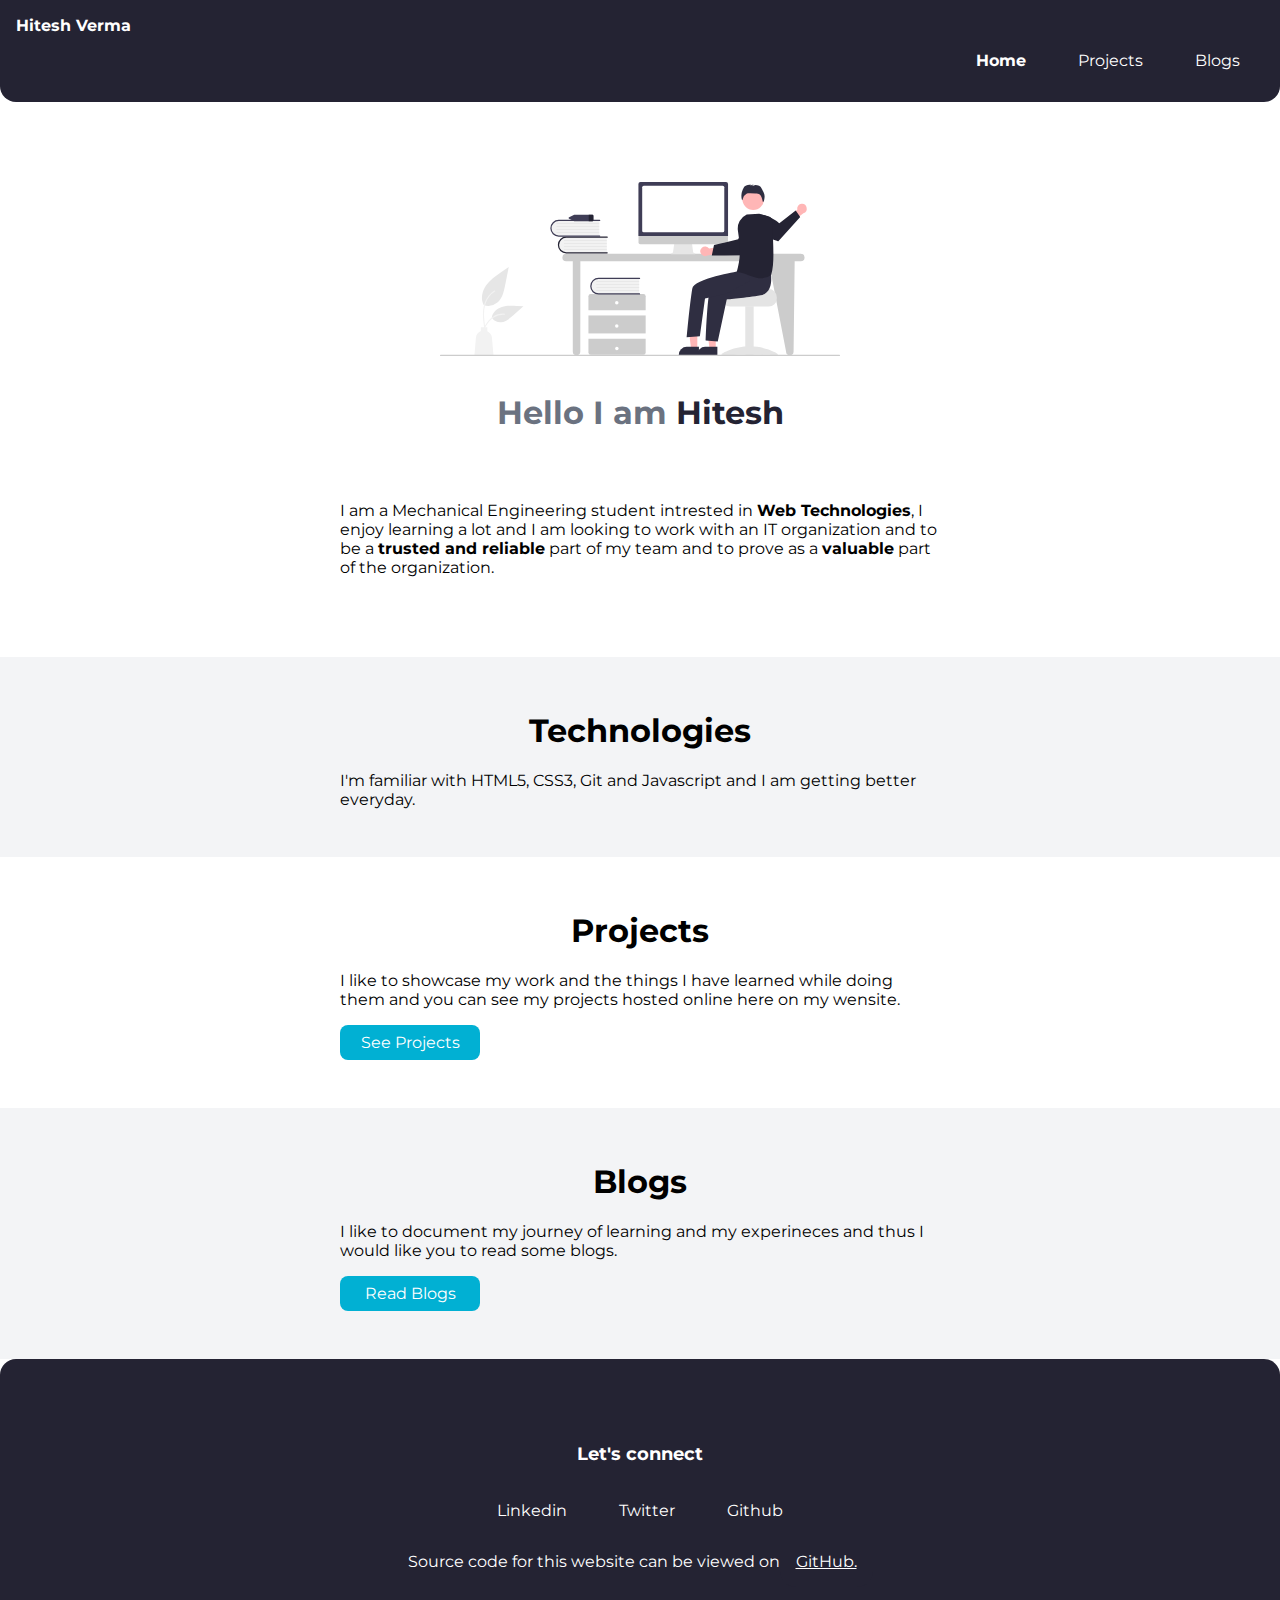
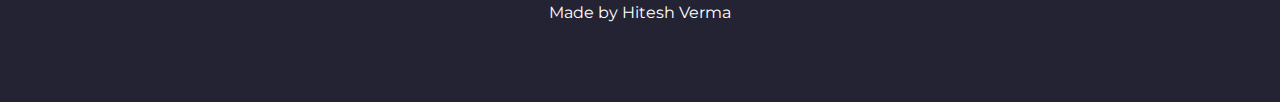
<file: index.html>
<!DOCTYPE html>
<html lang="en">
  <head>
    <meta charset="UTF-8" />
    <meta name="viewport" content="width=device-width, initial-scale=1.0" />
    <title>Home | Hitesh Verma</title>
    <link href="styles.css" rel="stylesheet" />
    <!-- Global site tag (gtag.js) - Google Analytics -->
<script async src="https://www.googletagmanager.com/gtag/js?id=G-2XE62LNJ8P"></script>
<script>
  window.dataLayer = window.dataLayer || [];
  function gtag(){dataLayer.push(arguments);}
  gtag('js', new Date());

  gtag('config', 'G-2XE62LNJ8P');
</script>
  </head>
  <body>
    <nav class="navigation container">
      <div ><a class="nav-brand" href="/index.html">Hitesh Verma</a> </div>
      <ul class="list-non-bullet nav-pills">
        <li class="list-item-inline">
          <a class="link link-active" href="/index.html">Home</a>
        </li>
        <li class="list-item-inline">
          <a class="link" href="/projects.html">Projects</a>
        </li>
        <li class="list-item-inline">
          <a class="link" href="/blogs.html">Blogs</a>
        </li>
      </ul>
    </nav>

    <header class="hero">
      <img class="hero-img" src="icons/hero.svg" />
      <h1 class="hero-heading">
        Hello I am <span class="heading-inverted"> Hitesh</span>
      </h1>
      <section class="section">
        <div class="container container-center">
          <p>
            I am a Mechanical Engineering student intrested in
            <strong>Web Technologies</strong>, I enjoy learning a lot and I am
            looking to work with an IT organization and to be a
            <strong>trusted and reliable</strong> part of my team and to prove
            as a <strong>valuable</strong> part of the organization.
          </p>
        </div>
      </section>
    </header>

    <section class="section ow">
      <div class="container container-center">
        <h1>Technologies</h1>
        <p>
          I'm familiar with HTML5, CSS3, Git and Javascript and I am getting
          better everyday.
        </p>
      </div>
    </section>

    <section class="section">
      <div class="container container-center">
        <h1>Projects</h1>
        <p>
          I like to showcase my work and the things I have learned while doing
          them and you can see my projects hosted online here on my wensite.
        </p>
        <a class="link link-primary" target="_blank" href="/projects.html">See Projects </a>
      </div>
    </section>

    <section class="section ow">
      <div class="container container-center">
        <h1>Blogs</h1>
        <p>
          I like to document my journey of learning and my experineces and thus
          I would like you to read some blogs.
        </p>
        <a class="link link-primary" target="_blank" href="/blogs.html">Read Blogs</a>
      </div>
    </section>

    <footer class="footer">
      <div class="footer-header">Let's connect</div>
      <ul class="social-links list-non-bullet">
        <li class="list-item-inline">
          <a
          target="_blank"
            class="link"
            href="https://www.linkedin.com/in/hitesh-verma-8727921b2/"
          >
            Linkedin
          </a>
        </li>
        <li class="list-item-inline">
          <a target="_blank" class="link" href="https://twitter.com/Trailblazer2711">
            Twitter
          </a>
        </li>
        <li class="list-item-inline">
          <a target="_blank" class="link" href="https://github.com/hiteshverma27"> Github </a>
        </li>
      </ul>
      <div style="padding: 1rem">Source code for this website can be viewed on<a target="_blank" href="https://github.com/hiteshverma27/website-try-2" class="navigation container nav-brand">GitHub.</a></div>
      <div style="padding: 1rem">Made  by Hitesh Verma</div>
    </footer>
  </body>
</html>
</file>
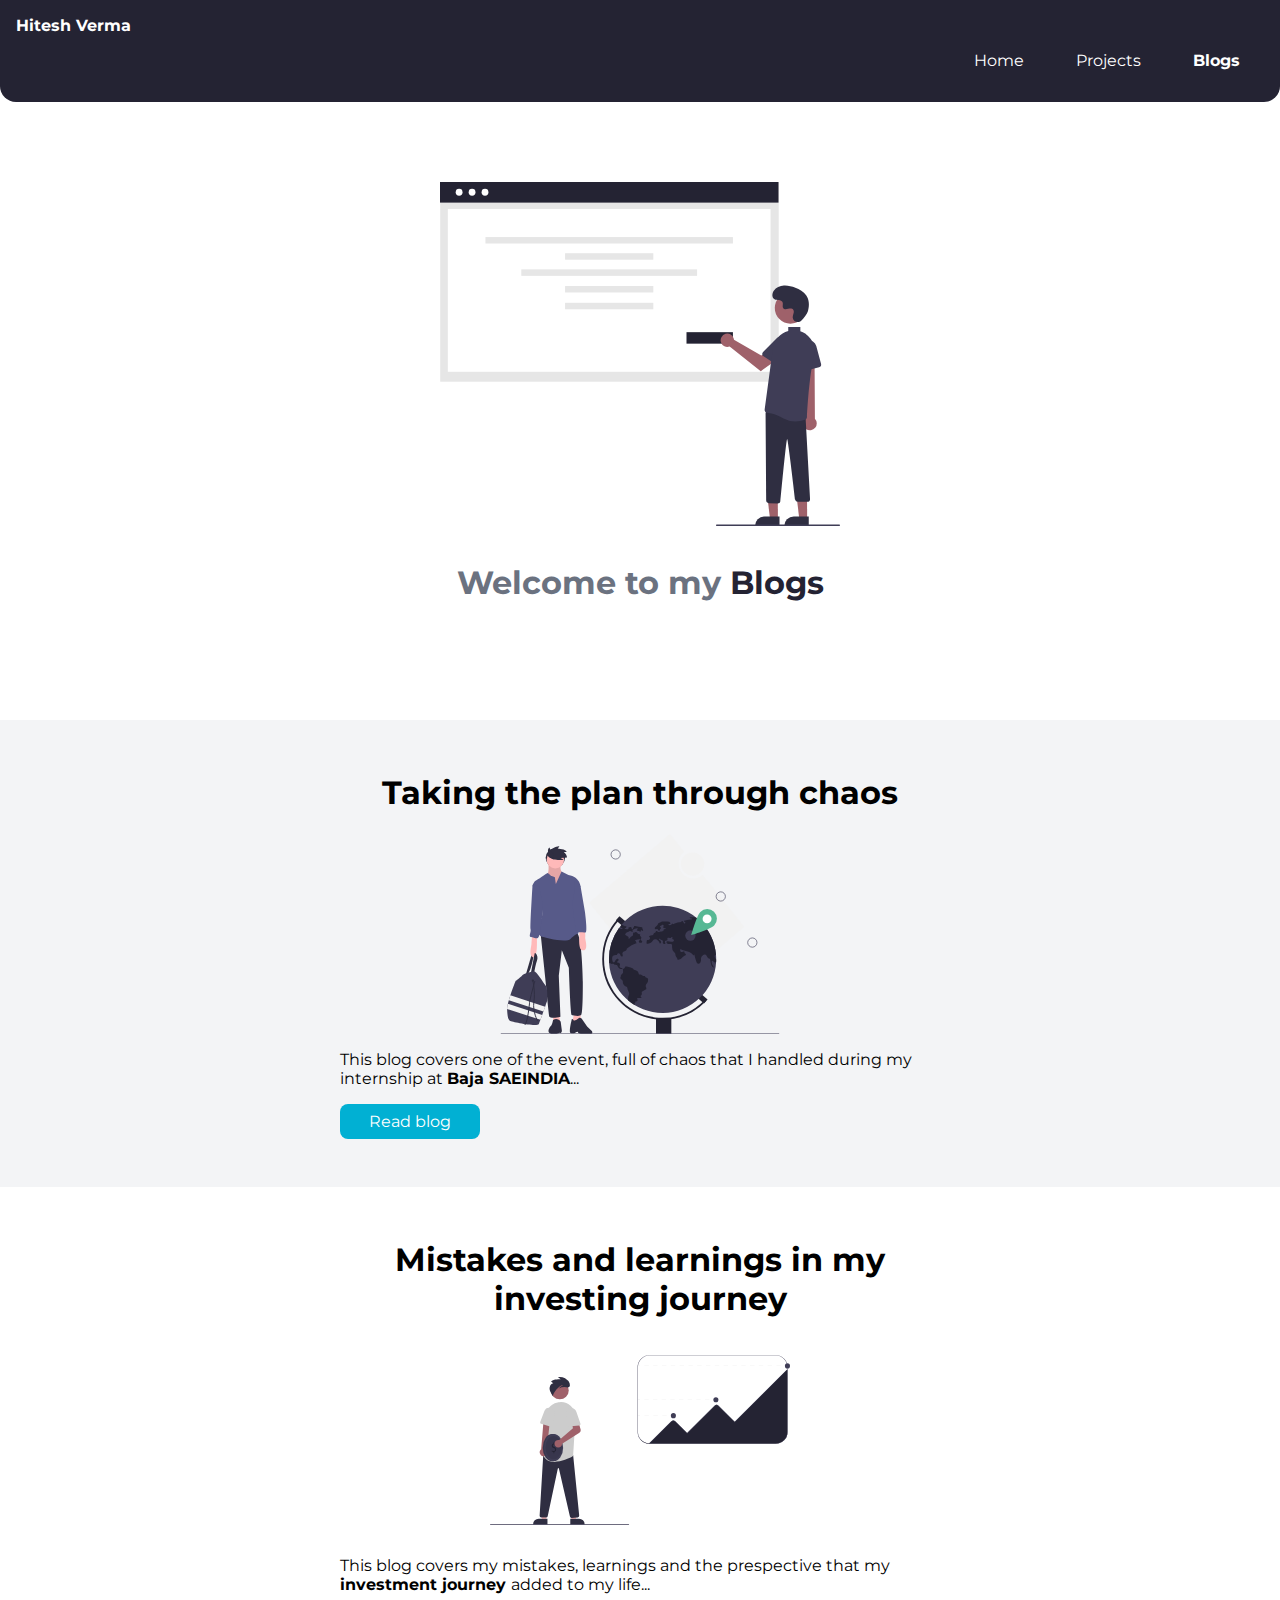
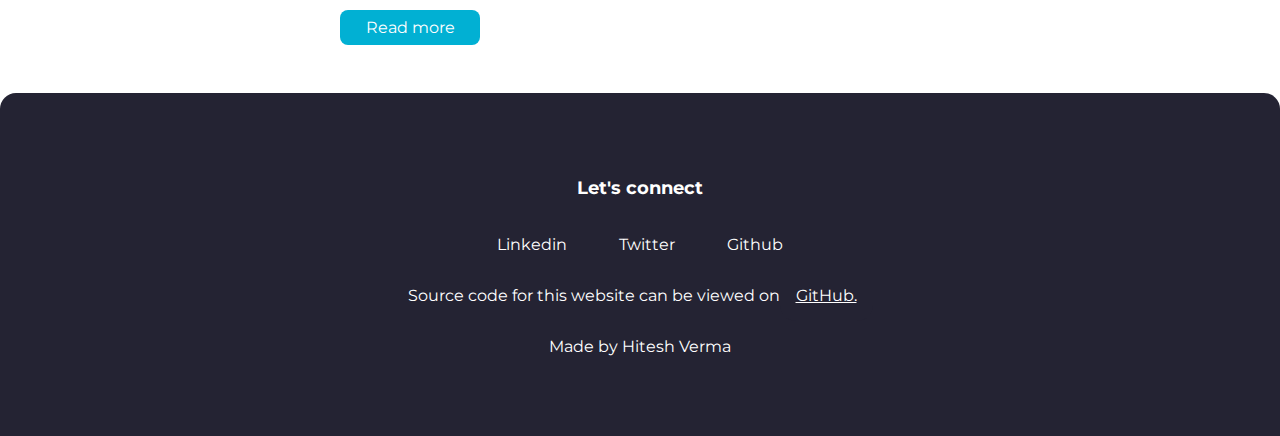
<file: blogs.html>
<!DOCTYPE html>
<html lang="en">
  <head>
    <meta charset="UTF-8" />
    <meta name="viewport" content="width=device-width, initial-scale=1.0" />
    <title>Blogs | Hitesh Verma</title>
    <link href="styles.css" rel="stylesheet" />
    <!-- Global site tag (gtag.js) - Google Analytics -->
<script async src="https://www.googletagmanager.com/gtag/js?id=G-2XE62LNJ8P"></script>
<script>
  window.dataLayer = window.dataLayer || [];
  function gtag(){dataLayer.push(arguments);}
  gtag('js', new Date());

  gtag('config', 'G-2XE62LNJ8P');
</script>
  </head>
  <body>
    <nav class="navigation container">
      <div ><a class="nav-brand" href="https://thetrailblazer.in/">Hitesh Verma</a> </div>
      <ul class="list-non-bullet nav-pills">
        <li class="list-item-inline">
          <a class="link " href="https://thetrailblazer.in/">Home</a>
        </li>
        <li class="list-item-inline">
          <a class="link" href="https://thetrailblazer.in/projects.html">Projects</a>
        </li>
        <li class="list-item-inline">
          <a class="link link-active" href="https://thetrailblazer.in/blogs.html">Blogs</a>
        </li>
      </ul>
    </nav>

    <header class="hero">
      <img class="hero-img" src="icons/blogs.svg" />
      <h1 class="hero-heading">
        Welcome to my<span class="heading-inverted"> Blogs</span>
      </h1>
      <section class="section">
        
      </section>
    </header>
    <section class="section ow">
      <div class="container container-center">
        
        <h1>Taking the plan through chaos</h1>
        <img class="project-img" src="icons/blog1.svg"/>
        <p>
          This blog covers one of the event, full of chaos that I handled during my internship at <strong>Baja SAEINDIA</strong>...
          </p>
          
        <a class="link link-primary" href="https://brave-shockley-5c765e.netlify.app/">Read  blog </a>
      </div>
    </section>
    <section class="section ">
      <div class="container container-center">
        
        <h1>Mistakes and learnings in my investing journey</h1>
        <img class="project-img" src="icons/blog2.svg"/>
        <p>
          This blog covers my mistakes, learnings and the prespective that my <strong>investment journey </strong> added to my life...
          </p>
          
        <a class="link link-primary" href="https://quizzical-hopper-fc97f2.netlify.app/">Read more</a>
      </div>
    </section>
    <footer class="footer">
      <div class="footer-header">Let's connect</div>
      <ul class="social-links list-non-bullet">
        <li class="list-item-inline">
          <a target="_blank"
            class="link"
            href="https://www.linkedin.com/in/hitesh-verma-8727921b2/"
          >
            Linkedin
          </a>
        </li>
        <li class="list-item-inline">
          <a target="_blank" class="link" href="https://twitter.com/Trailblazer2711">
            Twitter
          </a>
        </li>
        <li class="list-item-inline">
          <a target="_blank" class="link" href="https://github.com/hiteshverma27"> Github </a>
        </li>
      </ul>
      <div style="padding: 1rem">Source code for this website can be viewed on<a target="_blank" href="https://github.com/hiteshverma27/website-try-2" class="navigation container nav-brand">GitHub.</a></div>
      <div style="padding: 1rem">Made by Hitesh Verma</div>
    </footer>
  </body>
</html>
</file>
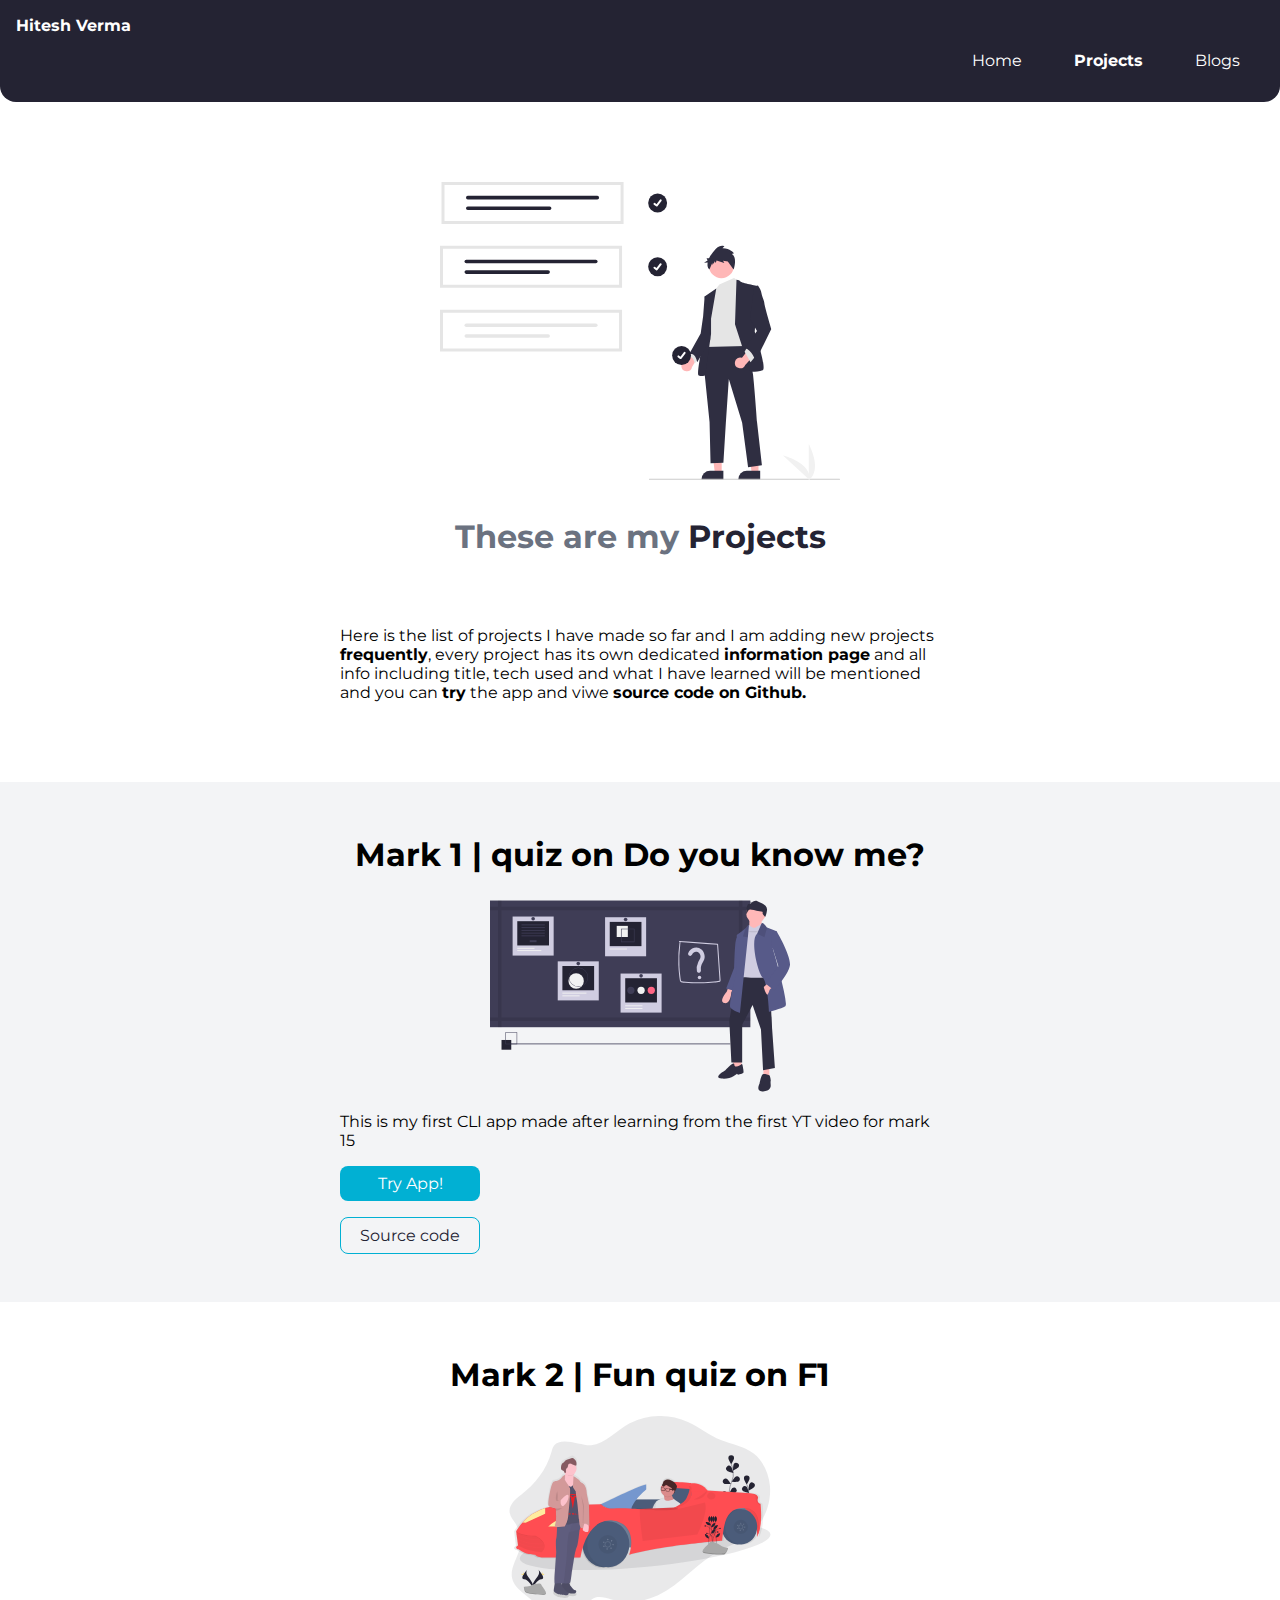
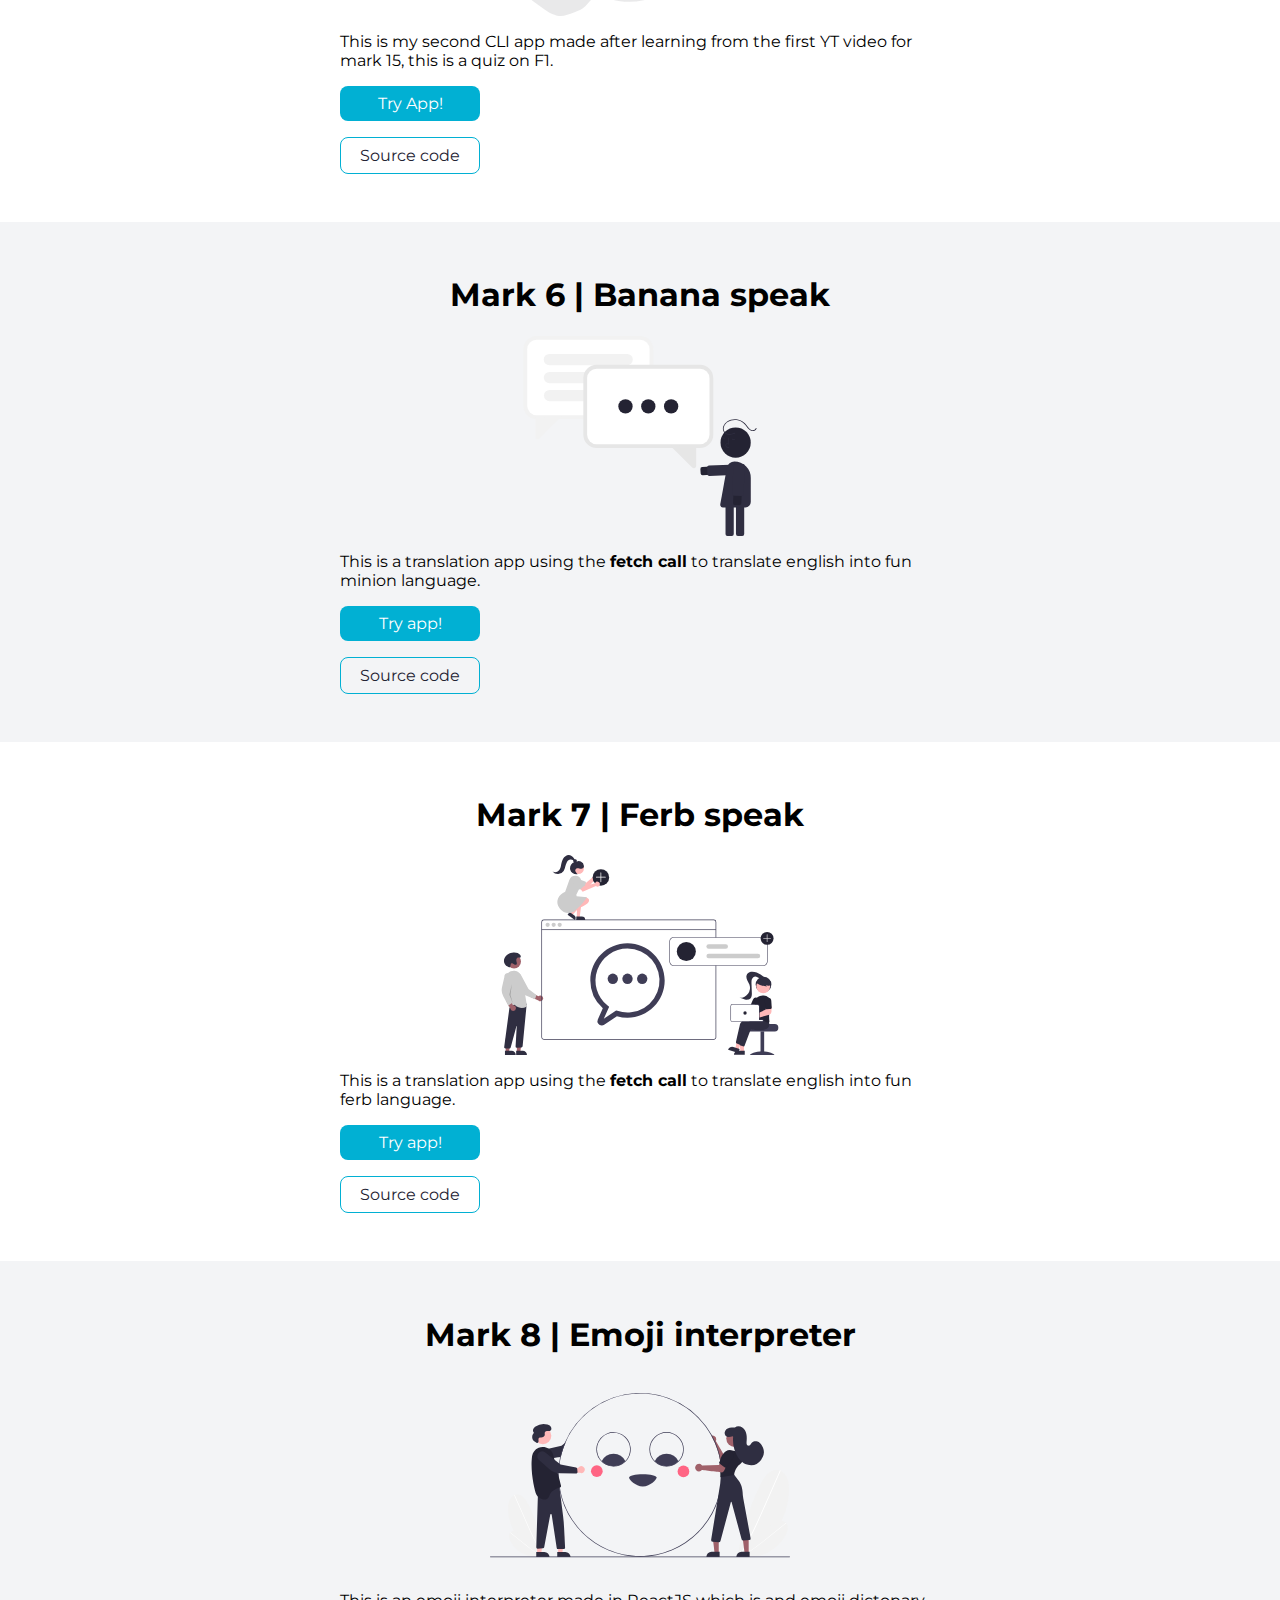
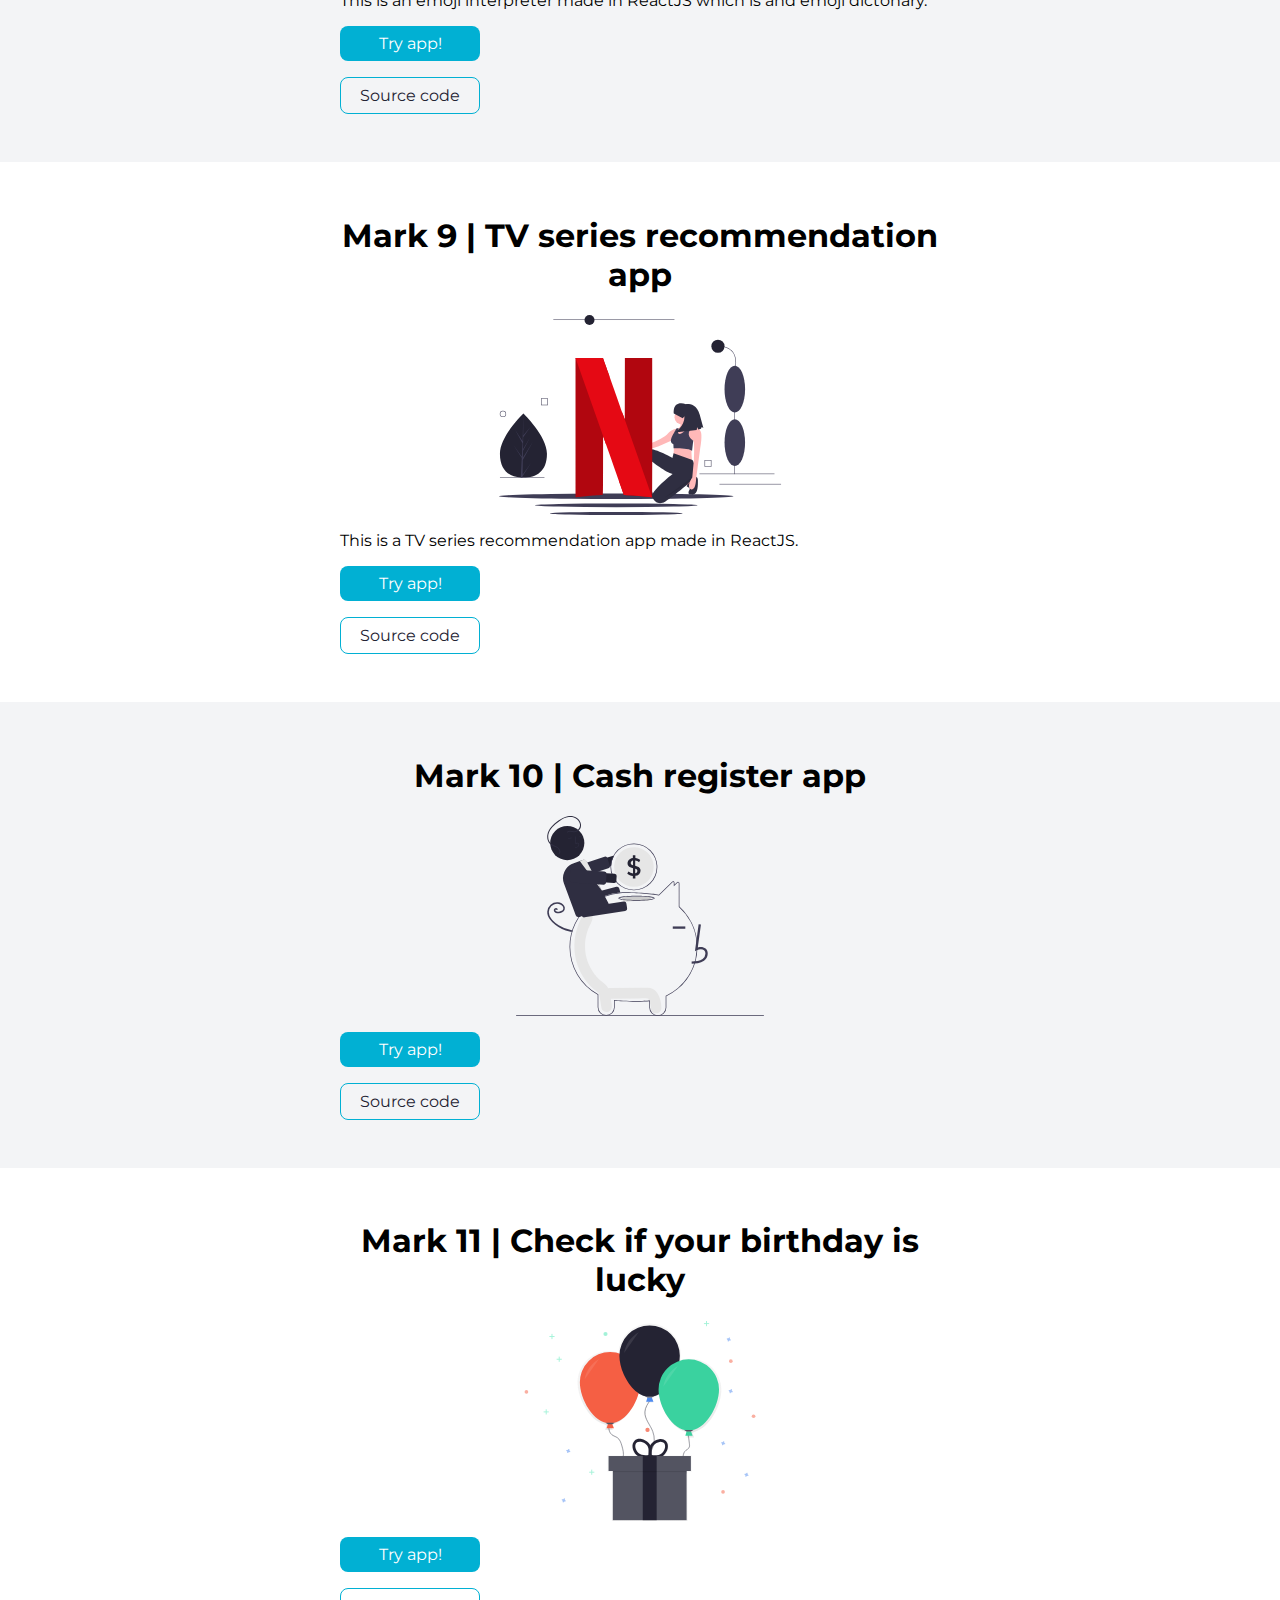
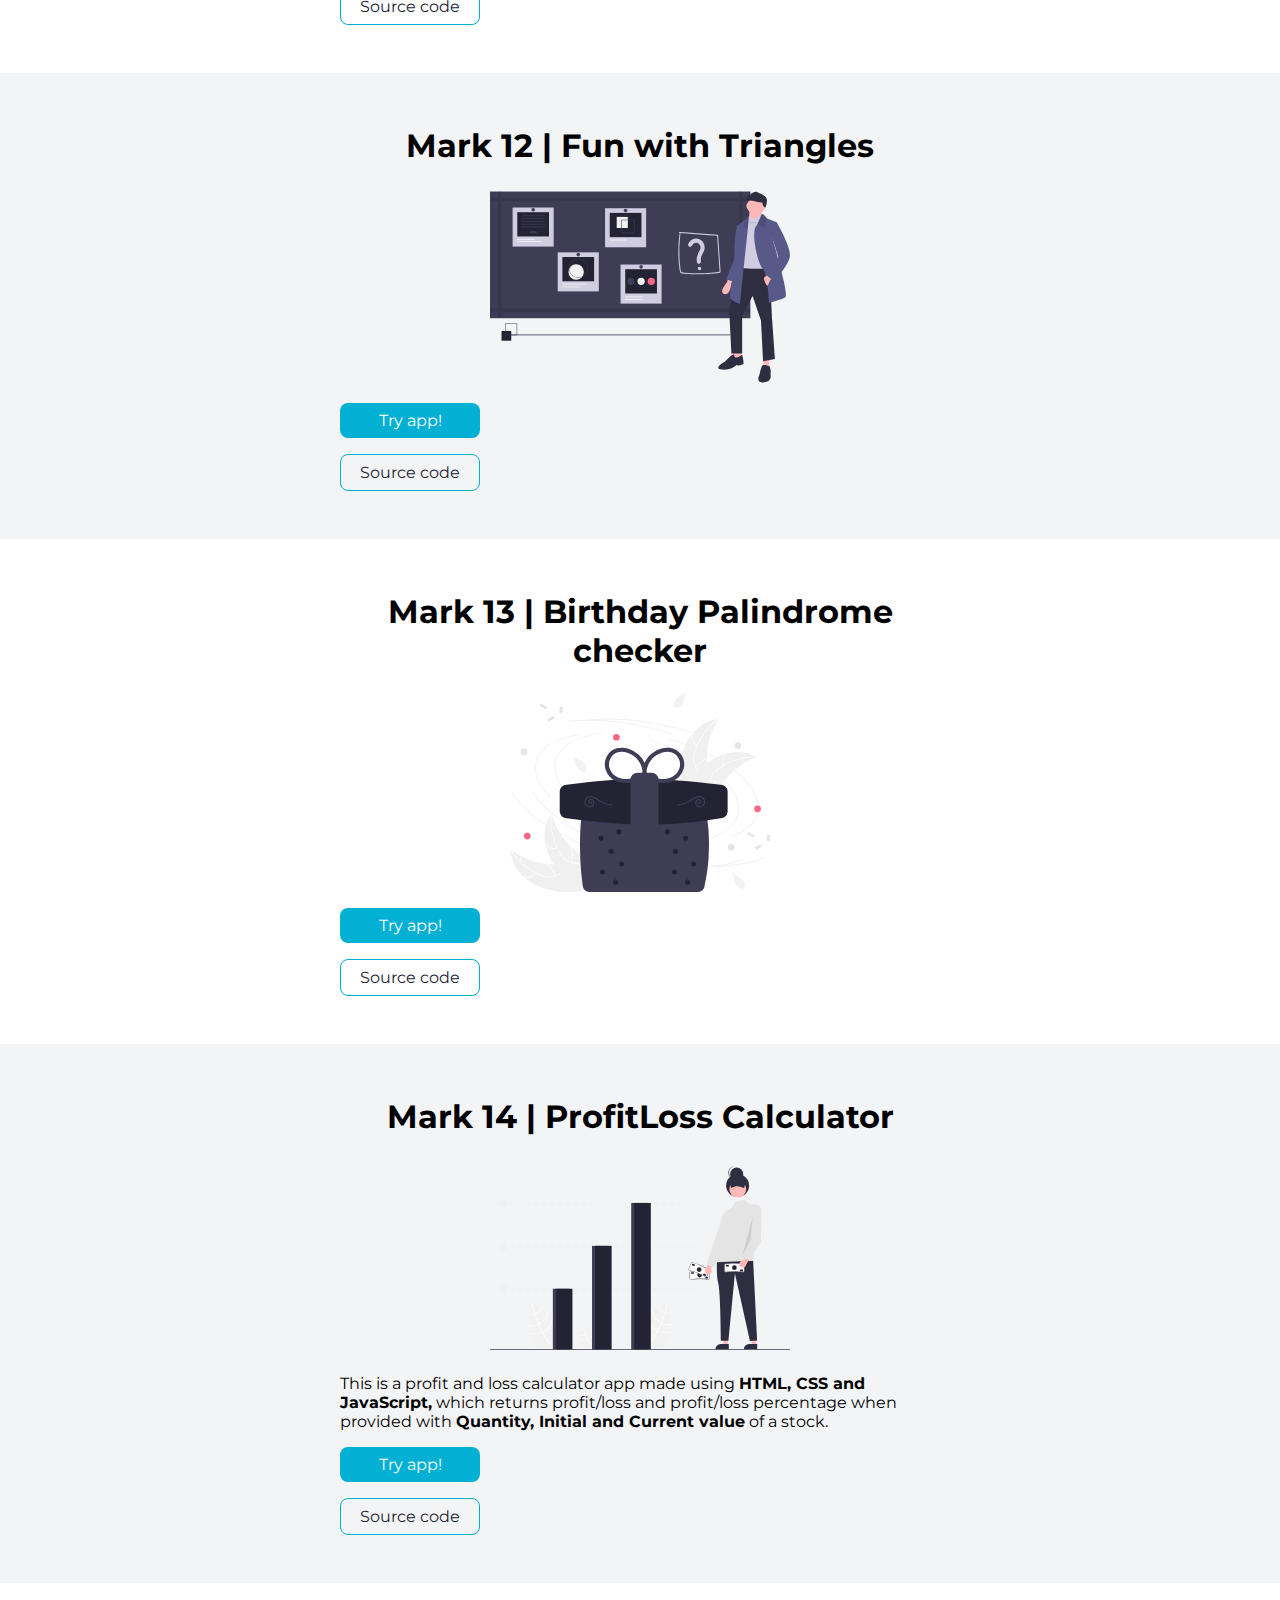
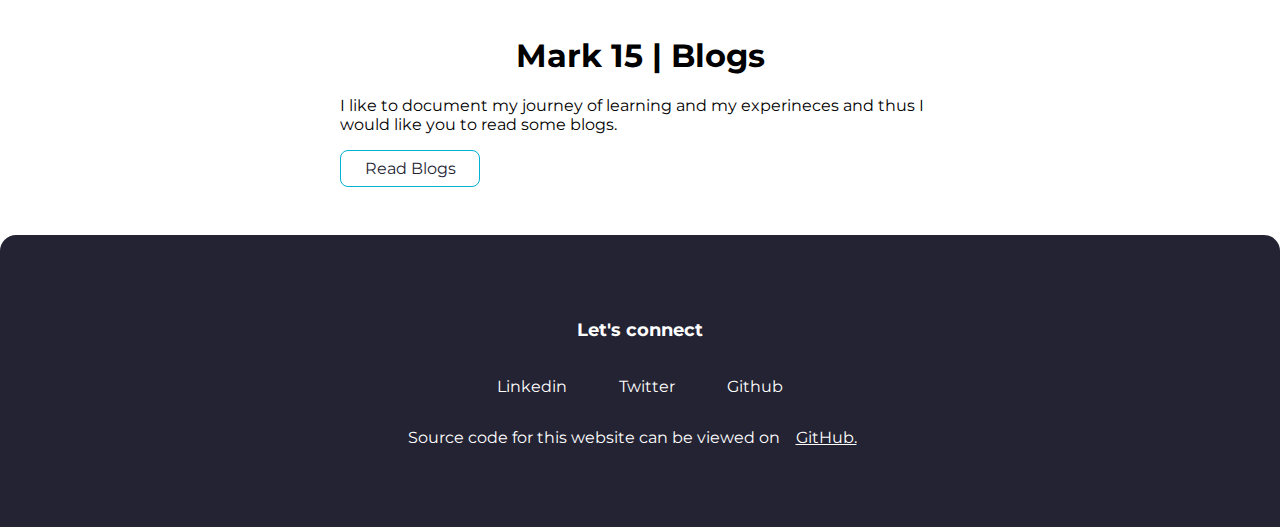
<file: projects.html>
<!DOCTYPE html>
<html lang="en">
  <head>
    <meta charset="UTF-8" />
    <meta name="viewport" content="width=device-width, initial-scale=1.0" />
    <title>Projects | Hitesh Verma</title>
    <link href="styles.css" rel="stylesheet" />
    <!-- Global site tag (gtag.js) - Google Analytics -->
<script async src="https://www.googletagmanager.com/gtag/js?id=G-2XE62LNJ8P"></script>
<script>
  window.dataLayer = window.dataLayer || [];
  function gtag(){dataLayer.push(arguments);}
  gtag('js', new Date());

  gtag('config', 'G-2XE62LNJ8P');
</script>
  </head>
  <body>
    <nav class="navigation container">
      <div ><a class="nav-brand" href="/index.html">Hitesh Verma</a> </div>
      <ul class="list-non-bullet nav-pills">
        <li class="list-item-inline">
          <a class="link" href="/">Home</a>
        </li>
        <li class="list-item-inline">
          <a class="link link-active" href="/projects.html">Projects</a>
        </li>
        <li class="list-item-inline">
          <a class="link" href="/blogs.html">Blogs</a>
        </li>
      </ul>
    </nav>

    <header class="hero">
      <img class="hero-img" src="icons/projects.svg" />
      <h1 class="hero-heading">
       These are my <span class="heading-inverted"> Projects</span>
      </h1>
      <section class="section">
        <div class="container container-center">
          <p>
            Here is the list of projects I have made so far and I am adding new projects <strong>frequently</strong>, every project has its own dedicated <strong>information page</strong> and all info including title, tech used and what I have learned will be mentioned and you can <strong>try</strong> the app and viwe <strong>source code on Github.</strong>
          </p>
        </div>
      </section>
    </header>
    
    <section class="section ow">
      <div class="container container-center">
        
        <h1>Mark 1 | quiz on Do you know me?</h1>
        <img class="project-img" src="icons/quiz.svg"/>
        <p>
          This is my first CLI app made after learning from the first YT video for mark 15
          </p>
          
        <a target="_blank" class="link link-primary" href="https://replit.com/@HiteshVerma1/Mark-1#index.js?embed=1&output=1#index.js">Try App! </a>
        <a target="_blank" class="link link-secondary" href="https://github.com/hiteshverma27/mark-1">Source code </a>
      </div>
    </section>
    <section class="section ">
      <div class="container container-center">
        
        <h1>Mark 2 | Fun quiz on F1</h1>
        <img class="project-img" src="icons/car.svg"/>
        <p>
          This is my second CLI app made after learning from the first YT video for mark 15, this is a quiz on F1.
          </p>
          
        <a target="_blank" class="link link-primary" href="https://replit.com/@HiteshVerma1/Mark-2#index.js?embed=1&output=1">Try App! </a>
        <a target="_blank" class="link link-secondary" href="https://github.com/hiteshverma27/mark-2">Source code </a>
      </div>
    </section>
    <section class="section ow">
      <div class="container container-center">
        
        <h1>Mark 6 | Banana speak</h1>
        <img class="project-img" src="icons/mark6.svg"/>
        <p>This is a translation app using the <strong>fetch call</strong>  to translate english into fun minion language.</p>
        <a target="_blank" class="link link-primary" href="https://mark6-hitesh.netlify.app/">Try app! </a>
          <a target="_blank" class="link link-secondary" href="https://github.com/hiteshverma27/mark-6">Source code </a>
      </div>
    </section>
    <section class="section ">
      <div class="container container-center">
        
        <h1>Mark 7 | Ferb speak</h1>
        <img class="project-img" src="icons/mark7.svg"/>
        <p>This is a translation app using the <strong>fetch call</strong> to translate english into fun ferb language.</p>
        <a target="_blank" class="link link-primary" href="https://mark-7-hitesh.netlify.app/">Try app! </a>
          <a target="_blank" class="link link-secondary" href="https://github.com/hiteshverma27/mark-7">Source code </a>
      </div>
    </section>
    <section class="section ow">
      <div class="container container-center">
        
        <h1>Mark 8 | Emoji interpreter</h1>
        <img class="project-img" src="icons/mark8.svg"/>
        <p>This is an emoji interpreter made in ReactJS which is and emoji dictonary.</p>
        <a target="_blank" class="link link-primary" href="https://5bgso.csb.app/">Try app! </a>
          <a target="_blank" class="link link-secondary" href="https://github.com/hiteshverma27/mark-8">Source code </a>
      </div>
    </section>
    <section class="section">
      <div class="container container-center">
        <h1>Mark 9 | TV series recommendation app</h1>
        <img class="project-img" src="icons/mark9.svg"/>
        <p>
          This is a TV series recommendation app made in ReactJS.
        </p>
        <a target="_blank" class="link link-primary" href="https://md5ji.csb.app/">Try app! </a>
          <a target="_blank" class="link link-secondary" href="https://github.com/hiteshverma27/mark-9">Source code </a>
      </div>
    </section>
    <section class="section ow">
      <div class="container container-center">
        
        <h1>Mark 10 | Cash register app</h1>
        <img class="project-img" src="icons/mark10.svg"/>
        
        <a target="_blank" class="link link-primary" href="https://mark-10.netlify.app/">Try app! </a>
          <a target="_blank" class="link link-secondary" href="https://github.com/hiteshverma27/cashregister">Source code </a>
      </div>
    </section>
    <section class="section">
      <div class="container container-center">
        <h1>Mark 11 | Check if your birthday is lucky</h1>
        <img class="project-img" src="icons/birthday.svg"/>
  
        <a target="_blank" class="link link-primary" href="https://mark11-hitesh.netlify.app/">Try app! </a>
          <a target="_blank" class="link link-secondary" href="https://github.com/hiteshverma27/mark-11">Source code </a>
      </div>
    </section>
    <section class="section ow">
      <div class="container container-center">
        
        <h1>Mark 12 | Fun with Triangles</h1>
        <img class="project-img" src="icons/quiz.svg"/>
        
        <a target="_blank" class="link link-primary" href="https://mark12-hitesh.netlify.app/">Try app! </a>
          <a target="_blank" class="link link-secondary" href="https://github.com/hiteshverma27/mark-12">Source code </a>
      </div>
    </section>
    <section class="section">
      <div class="container container-center">
        
        <h1>Mark 13 | Birthday Palindrome checker</h1>
        <img class="project-img" src="icons/mark13.svg"/>
        
        <a target="_blank" class="link link-primary" href="https://mark-13-hitesh.netlify.app/">Try app! </a>
          <a target="_blank" class="link link-secondary" href="https://github.com/hiteshverma27/mark-13">Source code </a>
      </div>
    </section>
    <section class="section ow">
      <div class="container container-center">
        
        <h1>Mark 14 | ProfitLoss Calculator</h1>
        <img class="project-img" src="icons/profitloss.svg"/>
        <p>
          This is a profit and loss calculator app made using <strong>HTML, CSS and JavaScript,</strong> which returns profit/loss and profit/loss percentage when provided with <strong>Quantity, Initial and Current value</strong> of a stock.
          </p>
          
        <a target="_blank" class="link link-primary" href="https://mark-14-hitesh.netlify.app/">Try app! </a>
          <a target="_blank" class="link link-secondary" href="https://github.com/hiteshverma27/mark-14">Source code </a>
      </div>
    </section>

    <section class="section">
      <div class="container container-center">
        <h1>Mark 15 | Blogs</h1>
        <p>
          I like to document my journey of learning and my experineces and thus
          I would like you to read some blogs.
        </p>
        <a target="_blank" class="link link-secondary" href="/blogs.html">Read Blogs</a>
      </div>
    </section>

    <footer class="footer">
      <div class="footer-header">Let's connect</div>
      <ul class="social-links list-non-bullet">
        <li class="list-item-inline">
          <a
            class="link"
            href="https://www.linkedin.com/in/hitesh-verma-8727921b2/"
          >
            Linkedin
          </a>
        </li>
        <li class="list-item-inline">
          <a class="link" href="https://twitter.com/Trailblazer2711">
            Twitter
          </a>
        </li>
        <li class="list-item-inline">
          <a class="link" href="https://github.com/hiteshverma27"> Github </a>
        </li>
      </ul>
      <div style="padding: 1rem">Source code for this website can be viewed on<a href="https://github.com/hiteshverma27/website-try-2" class="navigation container nav-brand">GitHub.</a></div>
    </footer>
  </body>
</html>
</file>
<file: styles.css>
@import url('https://fonts.googleapis.com/css2?family=Montserrat:wght@400;700&display=swap');


:root {
    --primary-color: #242333;
    --off-white: #F3F4F6;
    --dark-gray: #6B7280;
    
}

body {
    font-family: 'Montserrat', sans-serif;
    margin: 0px
}

hr {
    margin: 2rem 0rem;
}


.margin-md {
    margin: 2rem;
}

.container {
    padding: 0rem 1rem;
}

.container-center {
    max-width: 600px;
    margin: auto;
}


.link {
    box-sizing: border-box;
    text-decoration: none;
    padding: 0.5rem 1rem;
    
}

.link-primary {
    background-color: #01B0D3;
    border-radius: 0.5rem;
    color: white;
    display: block;
    max-width: 140px;
    text-align: center;
    margin: 1rem 1rem 1rem 0rem;
    
}

.link-secondary {
    color: var(--primary-color);
    border-radius: 0.5rem;
    border: 1px solid #01B0D3;
    display: block;
    text-align: center;
    max-width: 140px;
    margin: 1rem 1rem 1rem 0rem;
}



.list-non-bullet {
    list-style: none;
    padding-inline-start: 0px;
}

.list-item-inline {
    display: inline;
    padding: 0rem 0.5rem;
}



.navigation {
    background-color: var(--primary-color);
    color: white;
    padding: 1rem;
    border-bottom-left-radius: 1rem;
    border-bottom-right-radius: 1rem;
}

.navigation .nav-brand {
    font-weight: bold;
    color: white;
    text-decoration: none;
}

.navigation .nav-pills {
    text-align: right;
}

.navigation .link {
    color: white;
}

.navigation .link-active {
    font-weight: bold;
}



.hero {
    padding: 2rem;
    padding-top: 5rem;

}

.hero .hero-img {
    max-width: 80%;
    width: 400px;
    display: block;
    margin: auto;
}
.project-img {
    max-width: 80%;
    width: 300px;
    height: 200px;
    display: block;
    margin: auto;
}

.hero .hero-heading {
    text-align: center;
    padding-top: 1rem;
    color: var(--dark-gray);
}

.hero .hero-heading .heading-inverted {
    color: var(--primary-color);
}


.section {
    padding: 2rem;
    
}

.section h1 {
    text-align: center;

}

.ow {
    background-color: var(--off-white);
}



.footer {
    background-color: var(--primary-color);
    padding: 4rem 1rem;
    text-align: center;
    color: white;
    border-top-right-radius: 1rem;
    border-top-left-radius: 1rem;
}

.footer .link {
    color: white
}

.footer .footer-header {
    font-weight: bold;
    font-size: large;
    padding: 20px;
}

.footer ul {
    padding-inline-start: 0px;
}


.showcase-list {
    padding: 2rem;
}


.showcase-blog {
    padding-bottom: 6rem;
}
</file>
